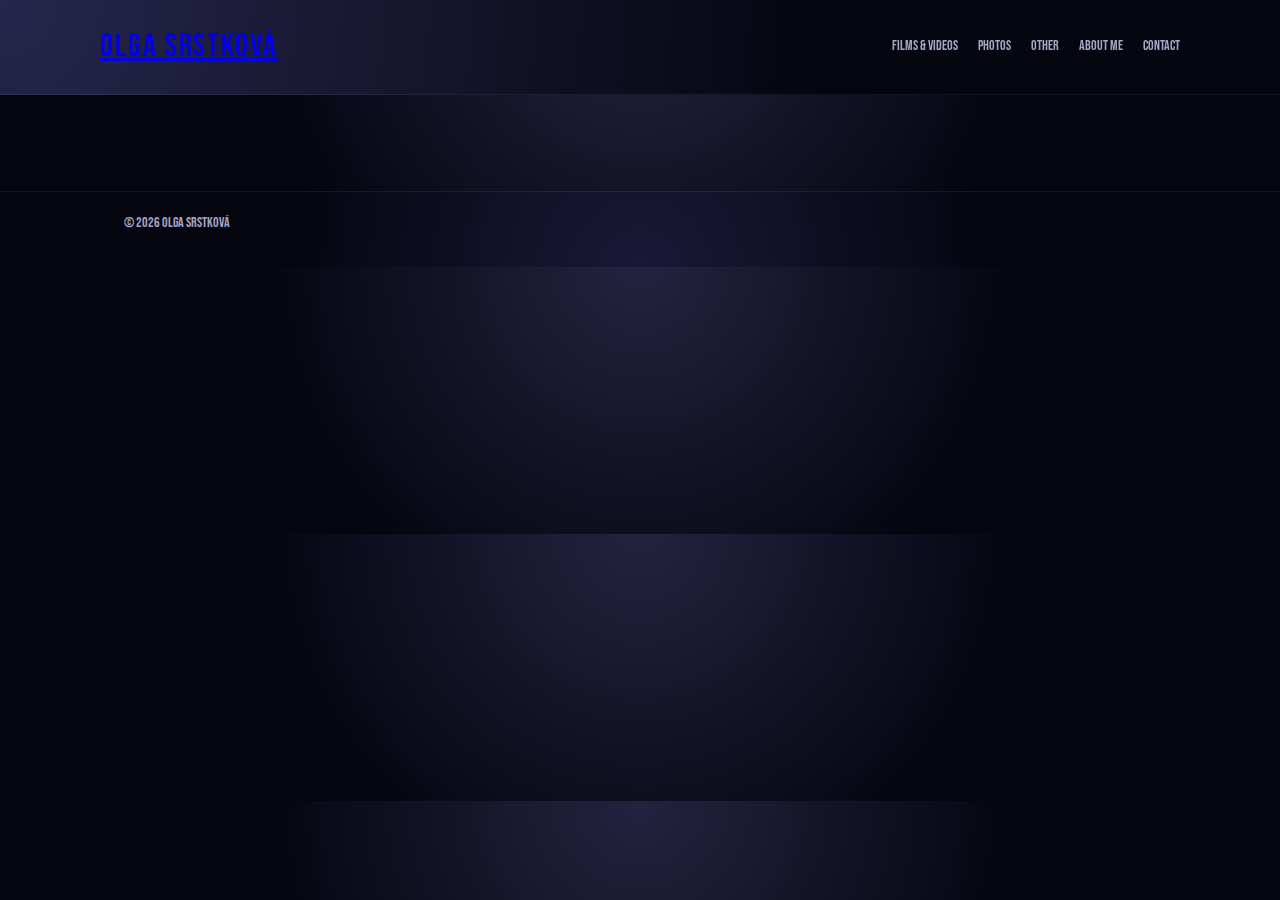
<file: index.html>
<!DOCTYPE html>
<html lang="en">
  <head>
    <meta charset="UTF-8" />
    <meta name="viewport" content="width=device-width, initial-scale=1.0" />
    <title>Olga Srstková</title>
    <link rel="stylesheet" href="styles.css" />
  </head>
  <body class="page-home">
    <header class="site-header">
      <div class="container header-content">
        <div>
          <h1 class="site-title"><a href="index.html">Olga Srstková</a></h1>
        </div>
        <nav class="main-nav">
          <a href="videos.html">Films &amp; videos</a>
          <a href="photographs.html">Photos</a>
          <a href="links.html">Other</a>
          <a href="about.html">About me</a>
          <a href="contact.html">Contact</a>
        </nav>
      </div>
    </header>

    <main></main>

    <footer class="site-footer">
      <div class="container">
        <p>&copy; <span id="year"></span> Olga Srstková</p>
      </div>
    </footer>

    <script>
      // Set current year in footer
      document.getElementById("year").textContent = new Date().getFullYear();
    </script>
  </body>
  </html>
</file>
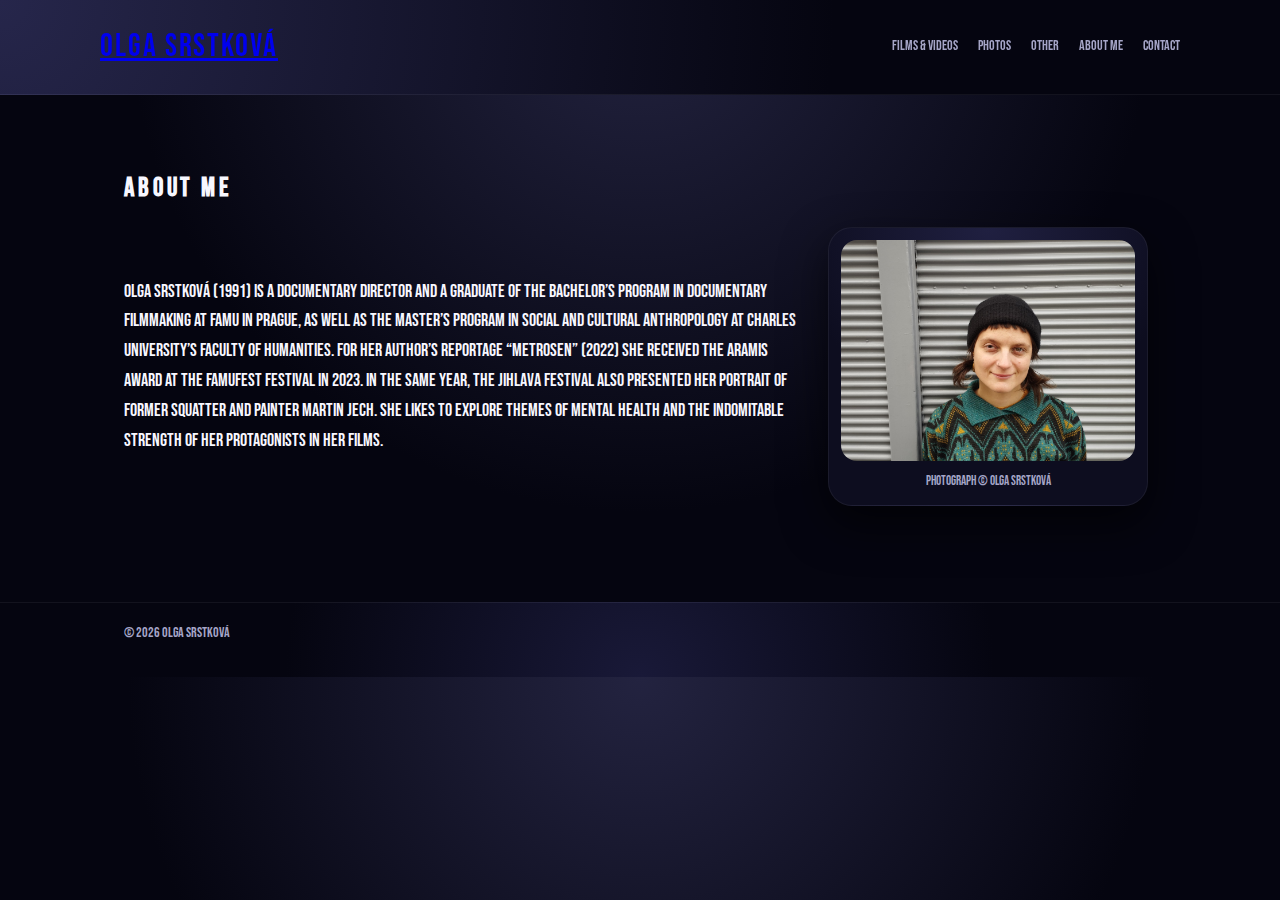
<file: about.html>
<!DOCTYPE html>
<html lang="en">
  <head>
    <meta charset="UTF-8" />
    <meta name="viewport" content="width=device-width, initial-scale=1.0" />
    <title>Olga Srstková – About me</title>
    <link rel="stylesheet" href="styles.css" />
  </head>
  <body>
    <header class="site-header">
      <div class="container header-content">
        <div>
          <h1 class="site-title"><a href="index.html">Olga Srstková</a></h1>
        </div>
        <nav class="main-nav">
          <a href="videos.html">Films &amp; videos</a>
          <a href="photographs.html">Photos</a>
          <a href="links.html">Other</a>
          <a href="about.html">About me</a>
          <a href="contact.html">Contact</a>
        </nav>
      </div>
    </header>

    <main>
      <section id="about" class="section">
        <div class="container">
          <h2>About me</h2>
          <div class="bio-layout">
            <div class="bio-text">
              <p>
                Olga Srstková (1991) is a documentary director and a graduate of the bachelor’s
                program in Documentary Filmmaking at FAMU in Prague, as well as the master’s
                program in Social and Cultural Anthropology at Charles University’s Faculty of
                Humanities. For her author’s reportage “Metrosen” (2022) she received the Aramis
                Award at the FAMUFEST festival in 2023. In the same year, the Jihlava festival
                also presented her portrait of former squatter and painter Martin Jech. She likes
                to explore themes of mental health and the indomitable strength of her protagonists
                in her films.
              </p>
            </div>
            <figure class="bio-photo">
              <img src="biophoto.png" alt="Portrait of Olga Srstková" />
              <figcaption>Photograph © Olga Srstková</figcaption>
            </figure>
          </div>
        </div>
      </section>
    </main>

    <footer class="site-footer">
      <div class="container">
        <p>&copy; <span id="year"></span> Olga Srstková</p>
      </div>
    </footer>

    <script>
      // Set current year in footer
      document.getElementById("year").textContent = new Date().getFullYear();
    </script>
  </body>
  </html>
</file>
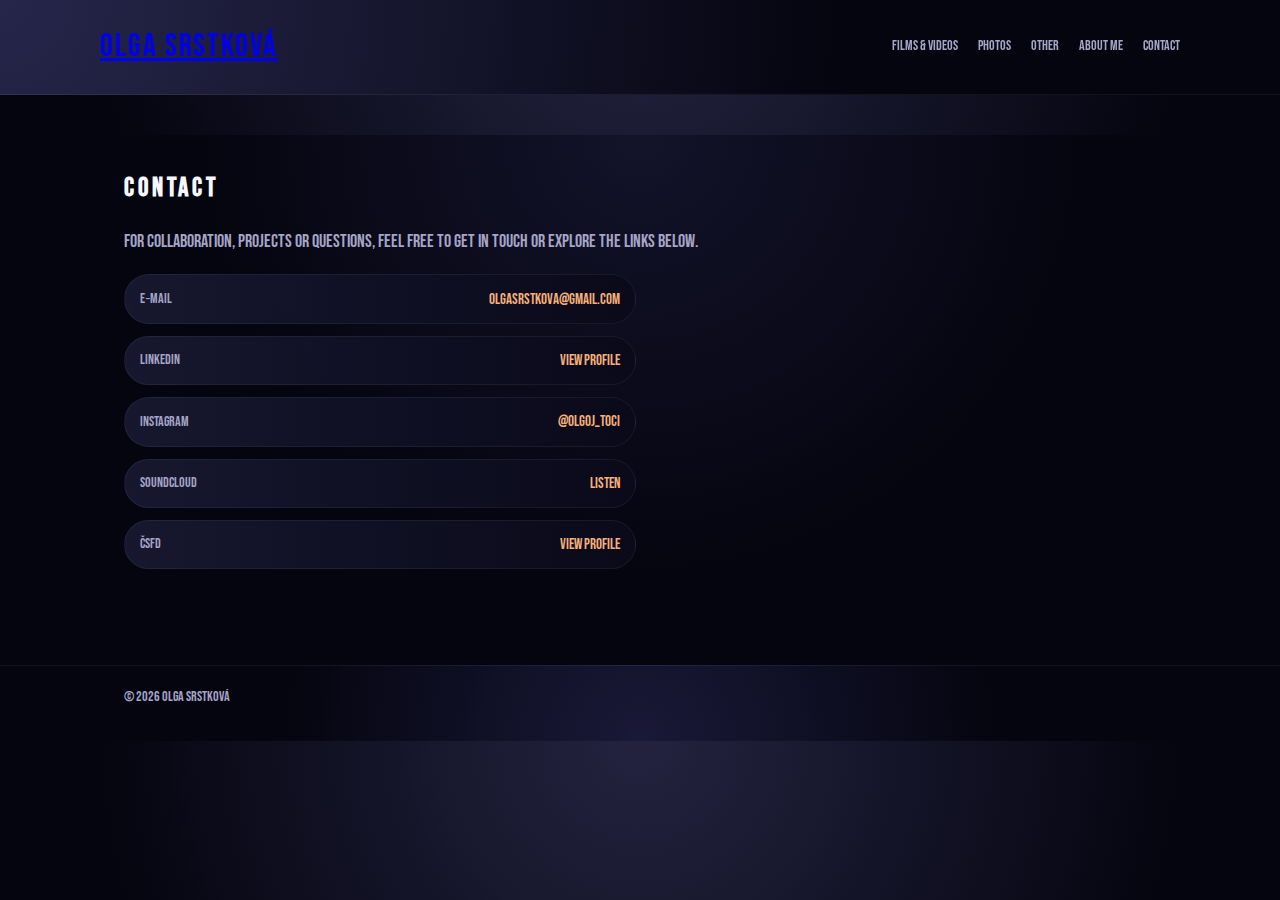
<file: contact.html>
<!DOCTYPE html>
<html lang="en">
  <head>
    <meta charset="UTF-8" />
    <meta name="viewport" content="width=device-width, initial-scale=1.0" />
    <title>Olga Srstková – Contact</title>
    <link rel="stylesheet" href="styles.css" />
  </head>
  <body>
    <header class="site-header">
      <div class="container header-content">
        <div>
          <h1 class="site-title"><a href="index.html">Olga Srstková</a></h1>
        </div>
        <nav class="main-nav">
          <a href="videos.html">Films &amp; videos</a>
          <a href="photographs.html">Photos</a>
          <a href="links.html">Other</a>
          <a href="about.html">About me</a>
          <a href="contact.html">Contact</a>
        </nav>
      </div>
    </header>

    <main>
      <section id="contact" class="section section-muted">
        <div class="container">
          <h2>Contact</h2>
          <p class="section-intro">
            For collaboration, projects or questions, feel free to get in touch or explore the links below.
          </p>
          <ul class="link-list">
            <li>
              <span>E‑mail</span>
              <a href="mailto:olgasrstkova@gmail.com">olgasrstkova@gmail.com</a>
            </li>
            <li>
              <span>LinkedIn</span>
              <a href="https://www.linkedin.com/in/olga-srstková-46979b214/" target="_blank" rel="noopener noreferrer">
                View profile
              </a>
            </li>
            <li>
              <span>Instagram</span>
              <a href="https://www.instagram.com/olgoj_toci/" target="_blank" rel="noopener noreferrer">
                @olgoj_toci
              </a>
            </li>
            <li>
              <span>SoundCloud</span>
              <a href="https://soundcloud.com/olga-srstkova" target="_blank" rel="noopener noreferrer">
                Listen
              </a>
            </li>
            <li>
              <span>ČSFD</span>
              <a href="https://www.csfd.cz/tvurce/619260-olga-srstkova/prehled/" target="_blank" rel="noopener noreferrer">
                View profile
              </a>
            </li>
          </ul>
        </div>
      </section>
    </main>

    <footer class="site-footer">
      <div class="container">
        <p>&copy; <span id="year"></span> Olga Srstková</p>
      </div>
    </footer>

    <script>
      document.getElementById("year").textContent = new Date().getFullYear();
    </script>
  </body>
  </html>
</file>
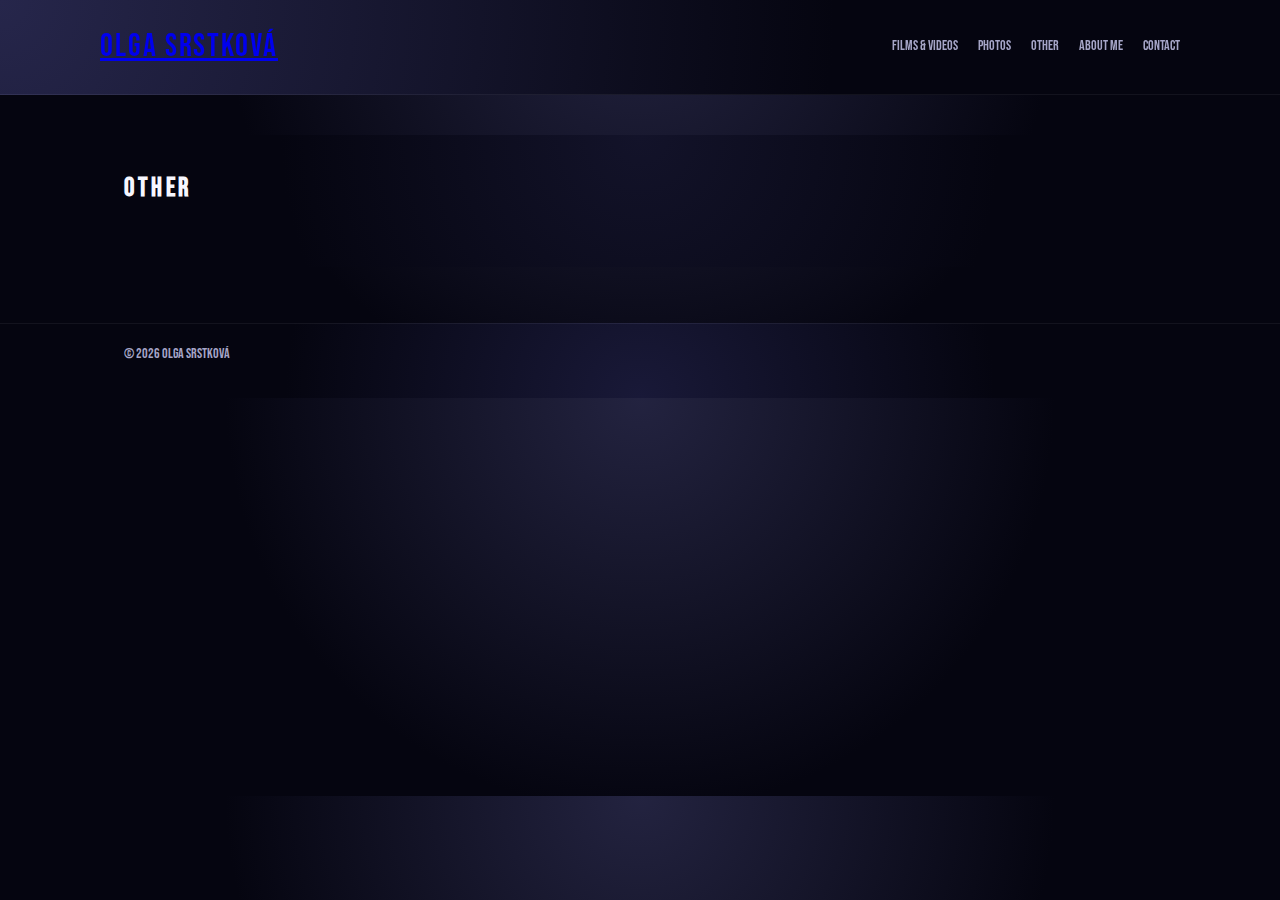
<file: links.html>
<!DOCTYPE html>
<html lang="en">
  <head>
    <meta charset="UTF-8" />
    <meta name="viewport" content="width=device-width, initial-scale=1.0" />
    <title>Olga Srstková – Other</title>
    <link rel="stylesheet" href="styles.css" />
  </head>
  <body>
    <header class="site-header">
      <div class="container header-content">
        <div>
          <h1 class="site-title"><a href="index.html">Olga Srstková</a></h1>
        </div>
        <nav class="main-nav">
          <a href="videos.html">Films &amp; videos</a>
          <a href="photographs.html">Photos</a>
          <a href="links.html">Other</a>
          <a href="about.html">About me</a>
          <a href="contact.html">Contact</a>
        </nav>
      </div>
    </header>

    <main>
      <section id="other" class="section section-muted">
        <div class="container">
          <h2>Other</h2>
        </div>
      </section>
    </main>

    <footer class="site-footer">
      <div class="container">
        <p>&copy; <span id="year"></span> Olga Srstková</p>
      </div>
    </footer>

    <script>
      document.getElementById("year").textContent = new Date().getFullYear();
    </script>
  </body>
  </html>
</file>
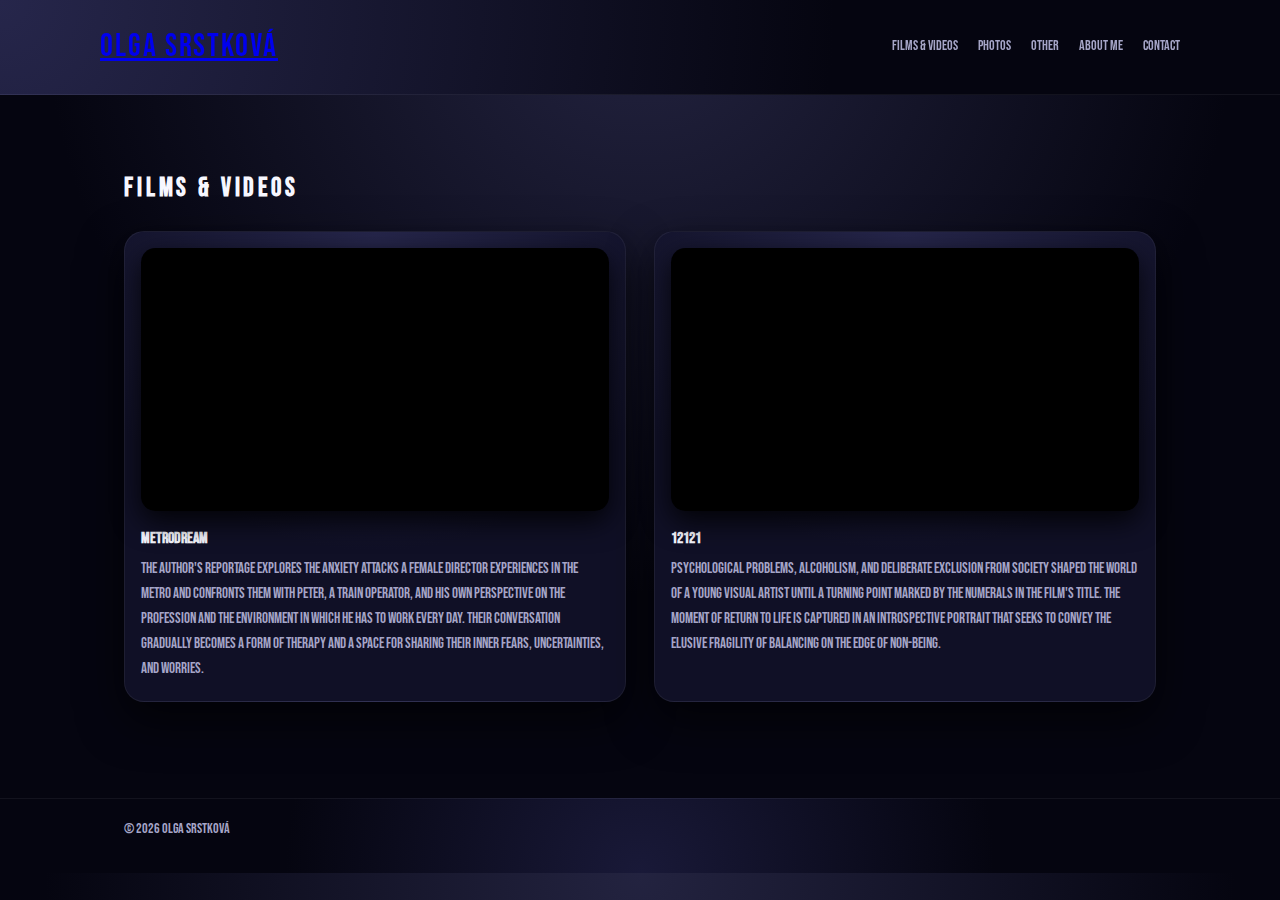
<file: videos.html>
<!DOCTYPE html>
<html lang="en">
  <head>
    <meta charset="UTF-8" />
    <meta name="viewport" content="width=device-width, initial-scale=1.0" />
    <title>Olga Srstková – Films &amp; videos</title>
    <link rel="stylesheet" href="styles.css" />
  </head>
  <body>
    <header class="site-header">
      <div class="container header-content">
        <div>
          <h1 class="site-title"><a href="index.html">Olga Srstková</a></h1>
        </div>
        <nav class="main-nav">
          <a href="videos.html">Films &amp; videos</a>
          <a href="photographs.html">Photos</a>
          <a href="links.html">Other</a>
          <a href="about.html">About me</a>
          <a href="contact.html">Contact</a>
        </nav>
      </div>
    </header>

    <main>
      <section id="films" class="section">
        <div class="container">
          <h2>Films &amp; videos</h2>
          <div class="video-grid">
            <div class="video-card">
              <div class="video-wrapper">
                <iframe
                  src="https://www.youtube.com/embed/rGXWdlMQuVI"
                  title="Metrodream"
                  loading="lazy"
                  allow="accelerometer; autoplay; clipboard-write; encrypted-media; gyroscope; picture-in-picture; web-share"
                  allowfullscreen
                ></iframe>
              </div>
              <h3>Metrodream</h3>
              <p>
                The author's reportage explores the anxiety attacks a female director experiences in the metro and confronts them with Peter, a train operator, and his own perspective on the profession and the environment in which he has to work every day. Their conversation gradually becomes a form of therapy and a space for sharing their inner fears, uncertainties, and worries.
              </p>
            </div>
            <div class="video-card">
              <div class="video-wrapper">
                <iframe
                  src="https://www.youtube.com/embed/tF6WyJ8Q4eU"
                  title="12121"
                  loading="lazy"
                  allow="accelerometer; autoplay; clipboard-write; encrypted-media; gyroscope; picture-in-picture; web-share"
                  allowfullscreen
                ></iframe>
              </div>
              <h3>12121</h3>
              <p>
                Psychological problems, alcoholism, and deliberate exclusion from society shaped the world of a young visual artist until a turning point marked by the numerals in the film's title. The moment of return to life is captured in an introspective portrait that seeks to convey the elusive fragility of balancing on the edge of non-being.
              </p>
            </div>
          </div>
        </div>
      </section>

    </main>

    <footer class="site-footer">
      <div class="container">
        <p>&copy; <span id="year"></span> Olga Srstková</p>
      </div>
    </footer>

    <script>
      document.getElementById("year").textContent = new Date().getFullYear();
    </script>
  </body>
  </html>
</file>
<file: styles.css>
@import url("https://fonts.googleapis.com/css2?family=Bebas+Neue&display=swap");

:root {
  --bg: #070713;
  --bg-alt: #101020;
  --card: #181831;
  --accent: #f6b17a;
  --accent-soft: rgba(246, 177, 122, 0.12);
  --text: #f7f7ff;
  --muted: #a5a5c7;
  --border-subtle: rgba(255, 255, 255, 0.06);
  --shadow-soft: 0 18px 45px rgba(0, 0, 0, 0.65);
}

*,
*::before,
*::after {
  box-sizing: border-box;
}

html,
body {
  margin: 0;
  padding: 0;
}

body {
  font-family: "Bebas Neue", system-ui, -apple-system, BlinkMacSystemFont,
    "Segoe UI", sans-serif;
  background: radial-gradient(circle at top, #232340 0, #050510 55%);
  color: var(--text);
  font-size: 1.1rem;
  line-height: 1.7;
  -webkit-font-smoothing: antialiased;
}

.container {
  width: 100%;
  max-width: 1080px;
  margin: 0 auto;
  padding: 0 1.5rem;
}

.site-header {
  position: sticky;
  top: 0;
  z-index: 10;
  backdrop-filter: blur(20px);
  background: radial-gradient(circle at top left, #26264b, #050510 65%);
  border-bottom: 1px solid var(--border-subtle);
}

.header-content {
  display: flex;
  align-items: center;
  justify-content: space-between;
  padding: 1.25rem 0;
  gap: 1.5rem;
}

.site-title {
  font-size: 2rem;
  letter-spacing: 0.06em;
  text-transform: uppercase;
  font-weight: 400;
  margin: 0;
}

.site-subtitle {
  margin: 0.1rem 0 0;
  color: var(--muted);
  font-size: 0.9rem;
}

.main-nav {
  display: flex;
  gap: 1.25rem;
  font-size: 0.9rem;
}

.main-nav a {
  color: var(--muted);
  text-decoration: none;
  position: relative;
  padding-bottom: 0.1rem;
}

.main-nav a::after {
  content: "";
  position: absolute;
  left: 0;
  bottom: -0.15rem;
  width: 0;
  height: 2px;
  background: linear-gradient(90deg, #f6b17a, #ffdf9e);
  transition: width 0.2s ease;
}

.main-nav a:hover,
.main-nav a:focus-visible {
  color: var(--text);
}

.main-nav a:hover::after,
.main-nav a:focus-visible::after {
  width: 100%;
}

main {
  padding: 2.5rem 0 3.5rem;
}

.section {
  padding: 2.5rem 0;
}

.section:first-of-type {
  padding-top: 2rem;
}

.section-muted {
  background: radial-gradient(circle at top, #13132a, #050510 55%);
}

.section h2 {
  font-size: 1.6rem;
  letter-spacing: 0.15em;
  text-transform: uppercase;
  margin: 0 0 1rem;
}

.section-intro {
  margin-top: 0;
  color: var(--muted);
  max-width: 44rem;
}

#bio p {
  max-width: 44rem;
  font-size: 1.15rem;
  color: var(--muted);
  font-weight: 300;
}

.bio-layout {
  display: grid;
  grid-template-columns: minmax(0, 1fr);
  gap: 1.5rem;
  align-items: center;
}

.bio-photo {
  margin: 0;
  justify-self: center;
  text-align: center;
  border-radius: 1.5rem;
  overflow: hidden;
  background: radial-gradient(circle at top, #202041, #0d0d1f 60%);
  border: 1px solid var(--border-subtle);
  box-shadow: var(--shadow-soft);
  padding: 0.75rem;
  max-width: 320px;
}

.bio-photo img {
  width: 100%;
  height: auto;
  border-radius: 1rem;
  display: block;
}

.bio-photo figcaption {
  margin-top: 0.6rem;
  font-size: 0.8rem;
  color: var(--muted);
}

@media (min-width: 840px) {
  .bio-layout {
    grid-template-columns: 2fr 1fr;
  }
}

.link-list {
  list-style: none;
  padding: 0;
  margin: 1rem 0 0;
  display: grid;
  gap: 0.75rem;
  max-width: 32rem;
}

.link-list li {
  display: flex;
  justify-content: space-between;
  align-items: center;
  padding: 0.7rem 0.95rem;
  border-radius: 999px;
  border: 1px solid var(--border-subtle);
  background: linear-gradient(90deg, rgba(24, 24, 49, 0.95), rgba(10, 10, 26, 0.95));
}

.link-list span {
  color: var(--muted);
  font-size: 0.9rem;
}

.link-list a {
  color: var(--accent);
  font-weight: 500;
  text-decoration: none;
  font-size: 0.92rem;
}

.link-list a:hover,
.link-list a:focus-visible {
  text-decoration: underline;
}

.video-grid {
  display: grid;
  grid-template-columns: minmax(0, 1fr);
  gap: 1.75rem;
  margin-top: 1.25rem;
}

@media (min-width: 720px) {
  .video-grid {
    grid-template-columns: repeat(2, minmax(0, 1fr));
  }
}

.video-card {
  background: radial-gradient(circle at top, #26264b, #101026 60%);
  border-radius: 1.25rem;
  padding: 1rem 1rem 1.25rem;
  box-shadow: var(--shadow-soft);
  border: 1px solid var(--border-subtle);
}

.video-wrapper {
  position: relative;
  padding-top: 56.25%;
  border-radius: 0.9rem;
  overflow: hidden;
  background: #000;
  box-shadow: 0 10px 28px rgba(0, 0, 0, 0.85);
}

.video-wrapper iframe {
  position: absolute;
  inset: 0;
  width: 100%;
  height: 100%;
  border: 0;
}

.video-card h3 {
  margin: 0.85rem 0 0.25rem;
  font-size: 1rem;
}

.video-card p {
  margin: 0;
  color: var(--muted);
  font-size: 0.92rem;
}

.photo-grid {
  display: grid;
  grid-template-columns: repeat(2, minmax(0, 1fr));
  gap: 1rem;
  margin-top: 1.25rem;
}

@media (min-width: 900px) {
  .photo-grid {
    grid-template-columns: repeat(4, minmax(0, 1fr));
  }
}

.photo-card {
  margin: 0;
  border-radius: 1rem;
  overflow: hidden;
  background: radial-gradient(circle at top, #202041, #101020 55%);
  border: 1px solid var(--border-subtle);
  box-shadow: 0 14px 32px rgba(0, 0, 0, 0.75);
  display: flex;
  flex-direction: column;
}

.photo-card img {
  display: block;
  width: 100%;
  height: 100%;
  aspect-ratio: 4 / 5;
  object-fit: cover;
}

.photo-card figcaption {
  padding: 0.6rem 0.75rem 0.7rem;
  font-size: 0.85rem;
  color: var(--muted);
}

.site-footer {
  border-top: 1px solid var(--border-subtle);
  padding: 1.2rem 0 2rem;
  background: radial-gradient(circle at bottom, #191938, #050510 55%);
  color: var(--muted);
  font-size: 0.85rem;
}

.site-footer p {
  margin: 0;
}

@media (max-width: 640px) {
  .header-content {
    flex-direction: column;
    align-items: flex-start;
  }

  .main-nav {
    width: 100%;
    justify-content: space-between;
    flex-wrap: wrap;
  }

  .main-nav a {
    font-size: 0.85rem;
  }
}
</file>
